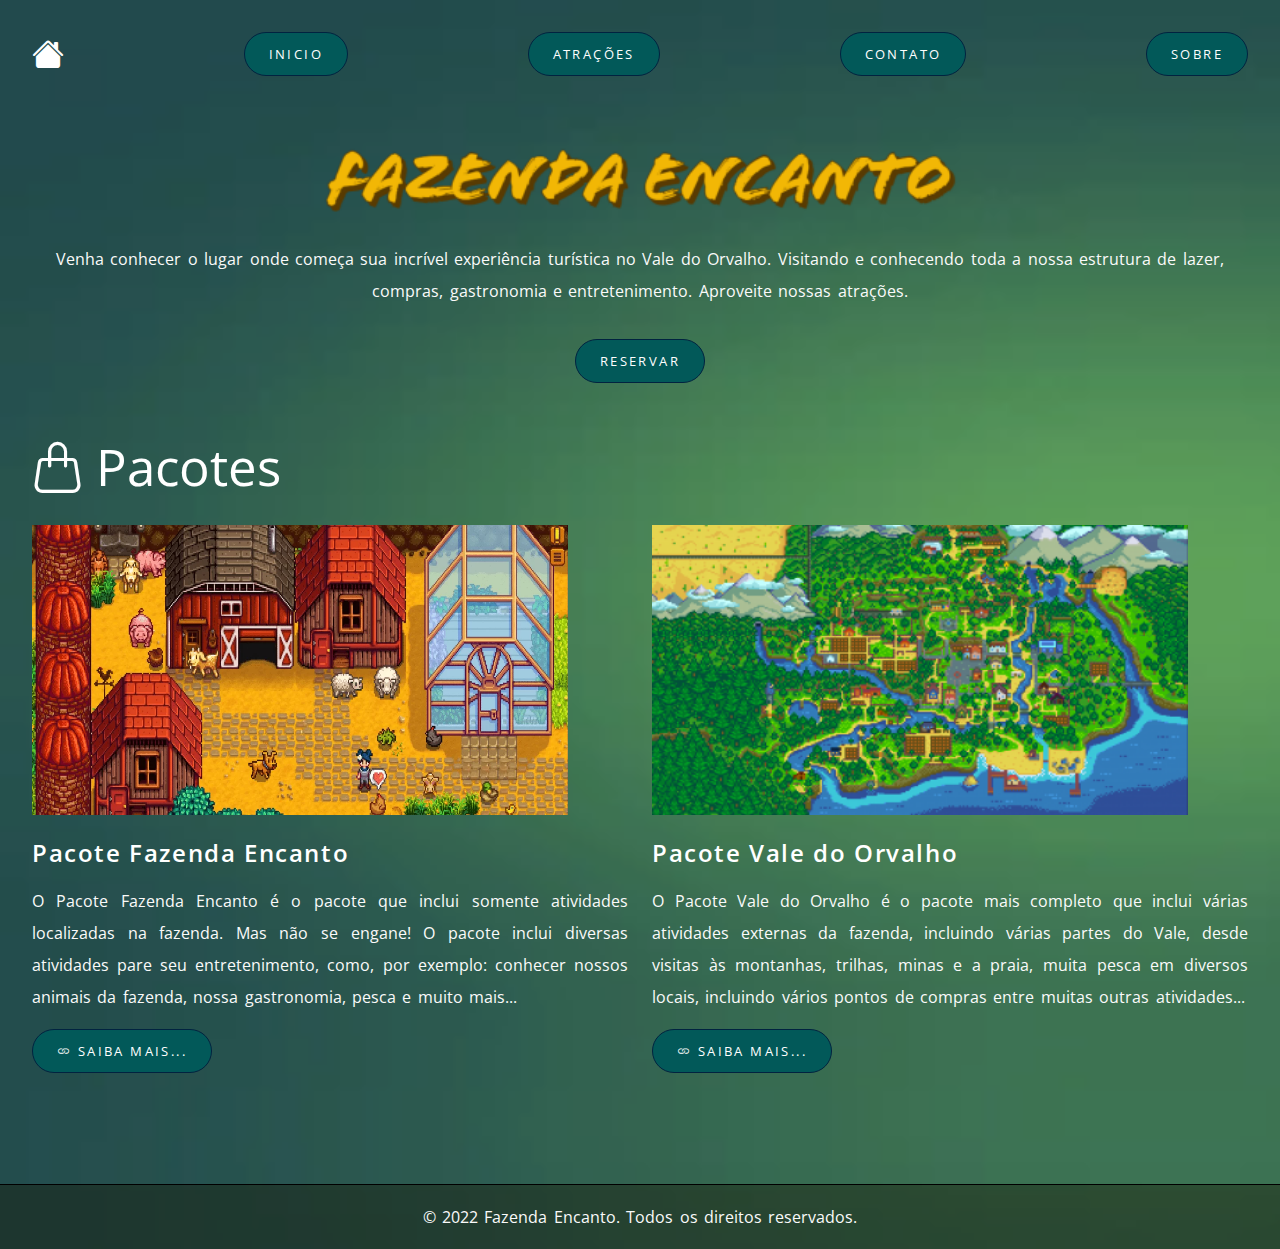
<file: site-html-css/index.html>
<!DOCTYPE html>
<html lang="pt-br">

<head>
    <meta charset="UTF-8">
    <meta http-equiv="X-UA-Compatible" content="IE=edge">
    <meta name="viewport" content="width=device-width, initial-scale=1.0">
    <link rel="stylesheet" href="">
    <link
        href="https://fonts.googleapis.com/css2?family=Nanum+Pen+Script&family=Open+Sans:wght@300;400;600;800&display=swap"
        rel="stylesheet">
        <link href="https://cdn.jsdelivr.net/npm/bootstrap@5.2.0-beta1/dist/css/bootstrap.min.css" rel="stylesheet"
            integrity="sha384-0evHe/X+R7YkIZDRvuzKMRqM+OrBnVFBL6DOitfPri4tjfHxaWutUpFmBp4vmVor" crossorigin="anonymous">
    <link rel="stylesheet" href="https://cdn.jsdelivr.net/npm/bootstrap-icons@1.8.2/font/bootstrap-icons.css">
    <link rel="stylesheet" href="css/estilos.css">
    <link rel="stylesheet" href="css/leiaute.css">
    <link rel="stylesheet" href="atracoes.html">
    <link rel="stylesheet" href="sobre.html">
    <link rel="stylesheet" href="contato.html">
    <link rel="stylesheet" href="reserva.html">
    <title>Site Fazenda</title>
</head>

<body>
    <div class="conteiner">
        <header class="mb-30">
            <i class="bi-house-fill logotipo"></i>
            <a href="index.html" class="btn-contorno">Inicio</a>
            <a href="atracoes.html" class="btn-contorno">Atrações</a>
            <a href="contato.html" class="btn-contorno">Contato</a>
            <a href="sobre.html" class="btn-contorno">Sobre</a>
        </header>

        <main class="ta-center mb-30">
            <img src="img/logo-fazenda.png" alt="Logo Fazenda" class="mb-10">
            <p class="mb-20">Venha conhecer o lugar onde começa sua incrível experiência turística no Vale do Orvalho. Visitando e conhecendo toda a nossa
            estrutura de lazer, compras, gastronomia e entretenimento. Aproveite nossas atrações.</p>
            <a href="reserva.html" class="btn-contorno">Reservar</a>
        </main>

        <section class="sec-pacotes mb-30">
            <h2 class="bi-handbag"> Pacotes</h2>
            <div class="item-pacote">
                <img src="img/pacote01.png" alt="Pacote 01" class="mb-10">
                <h5 class="mb-10">Pacote Fazenda Encanto</h5>
                <p class="texto-pacote mb-10">O Pacote Fazenda Encanto é o pacote que inclui somente atividades localizadas na fazenda. Mas não se engane! O pacote inclui diversas atividades pare seu entretenimento, como, por exemplo: conhecer nossos animais da fazenda, nossa gastronomia, pesca e muito mais...</p>
                <a href="atracoes.html" class="btn-contorno"><i class="bi-link"></i> Saiba mais...</a>
            </div>
            <div class="item-pacote">
                <img src="img/pacote02.png" alt="Pacote 02" class="mb-10">
                <h5 class="mb-10">Pacote Vale do Orvalho</h5>
                <p class="texto-pacote mb-10">O Pacote Vale do Orvalho é o pacote mais completo que inclui várias atividades externas da fazenda, incluindo várias partes do Vale, desde visitas às montanhas, trilhas, minas e a praia, muita pesca em diversos locais, incluindo vários pontos de compras entre muitas outras atividades...</p>
                <a href="atracoes.html" class="btn-contorno"><i class="bi-link"></i> Saiba mais...</a>
            </div>
        </section>
    </div>

    <footer class="ta-center">
        <p>&copy; 2022 Fazenda Encanto. Todos os direitos reservados.</p>
    </footer>
</body>

</html>
</file>
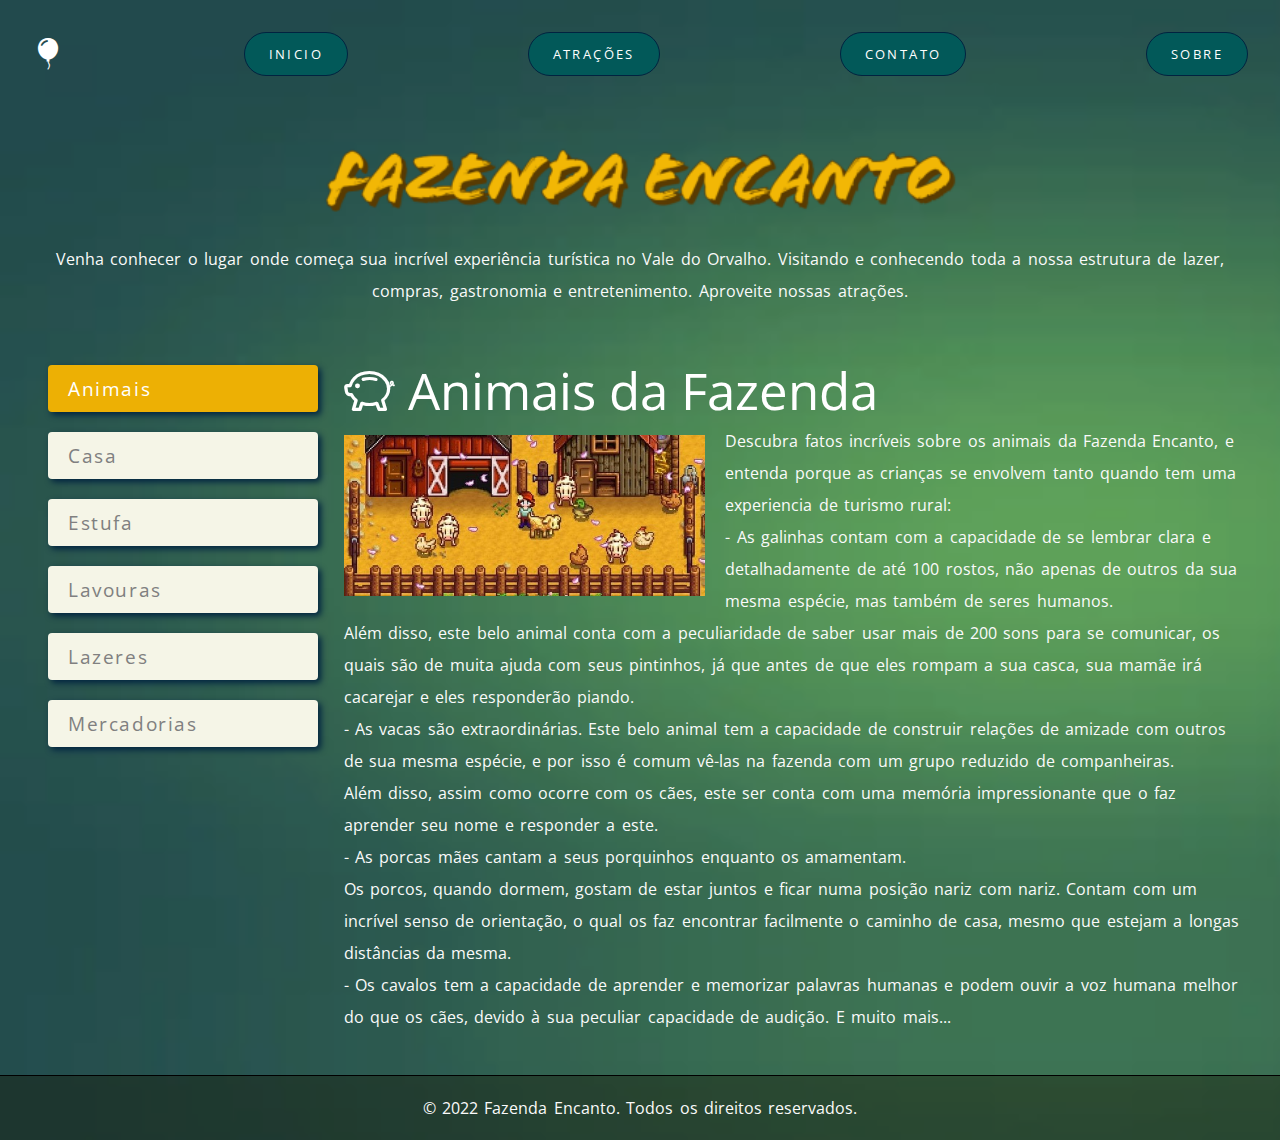
<file: site-html-css/atracoes.html>
<!DOCTYPE html>
<html lang="pt-br">

<head>
    <meta charset="UTF-8">
    <meta http-equiv="X-UA-Compatible" content="IE=edge">
    <meta name="viewport" content="width=device-width, initial-scale=1.0">
    <link rel="stylesheet" href="">
    <link
        href="https://fonts.googleapis.com/css2?family=Nanum+Pen+Script&family=Open+Sans:wght@300;400;600;800&display=swap"
        rel="stylesheet">
    <link href="https://cdn.jsdelivr.net/npm/bootstrap@5.2.0-beta1/dist/css/bootstrap.min.css" rel="stylesheet"
        integrity="sha384-0evHe/X+R7YkIZDRvuzKMRqM+OrBnVFBL6DOitfPri4tjfHxaWutUpFmBp4vmVor" crossorigin="anonymous">
    <link rel="stylesheet" href="https://cdn.jsdelivr.net/npm/bootstrap-icons@1.8.2/font/bootstrap-icons.css">
    <link rel="stylesheet" href="css/estilos.css">
    <link rel="stylesheet" href="css/leiaute.css">
    <link rel="stylesheet" href="index.html">
    <link rel="stylesheet" href="sobre.html">
    <link rel="stylesheet" href="contato.html">
    <title>Site Fazenda</title>
</head>

<body>
    <div class="conteiner">
        <header class="mb-30">
            <i class="bi-balloon-fill logotipo"></i>
            <a href="index.html" class="btn-contorno">Inicio</a>
            <a href="atracoes.html" class="btn-contorno">Atrações</a>
            <a href="contato.html" class="btn-contorno">Contato</a>
            <a href="sobre.html" class="btn-contorno">Sobre</a>
        </header>

        <main class="ta-center mb-30">
            <img src="img/logo-fazenda.png" alt="Logo Fazenda" class="mb-10">
            <p class="mb-20">Venha conhecer o lugar onde começa sua incrível experiência turística no Vale do Orvalho.
                Visitando e conhecendo toda a nossa
                estrutura de lazer, compras, gastronomia e entretenimento. Aproveite nossas atrações.</p>
        </main>

        <section class="sec-atracoes">
            <aside class="mx-10">
                <nav>
                    <ul>
                        <li><a href="#" class="ativo">Animais</a></li>
                        <li><a href="#">Casa</a></li>
                        <li><a href="#">Estufa</a></li>
                        <li><a href="#">Lavouras</a></li>
                        <li><a href="#">Lazeres</a></li>
                        <li><a href="#">Mercadorias</a></li>
                    </ul>
                </nav>
            </aside>
            <article>
                <h2 class="bi-piggy-bank"> Animais da Fazenda</h2>
                <p>
                    <img src="img/animais.png">
                    Descubra fatos incríveis sobre os animais da Fazenda Encanto, e entenda porque as crianças se envolvem tanto quando tem
                    uma experiencia de turismo rural: <br>
                    
                    - As galinhas contam com a capacidade de se lembrar clara e detalhadamente de até 100 rostos, não apenas de outros da
                    sua mesma espécie, mas também de seres humanos. <br>
                    
                    Além disso, este belo animal conta com a peculiaridade de saber usar mais de 200 sons para se comunicar, os quais são de
                    muita ajuda com seus pintinhos, já que antes de que eles rompam a sua casca, sua mamãe irá cacarejar e eles responderão
                    piando. <br>
                                        
                    - As vacas são extraordinárias. Este belo animal tem a capacidade de construir relações de amizade com outros de sua
                    mesma espécie, e por isso é comum vê-las na fazenda com um grupo reduzido de companheiras. <br>
                    
                    Além disso, assim como ocorre com os cães, este ser conta com uma memória impressionante que o faz aprender seu nome e
                    responder a este. <br>
                    
                    - As porcas mães cantam a seus porquinhos enquanto os amamentam. <br>
                    
                    Os porcos, quando dormem, gostam de estar juntos e ficar numa posição nariz com nariz. Contam com um incrível senso de
                    orientação, o qual os faz encontrar facilmente o caminho de casa, mesmo que estejam a longas distâncias da mesma. <br>
                    
                    - Os cavalos tem a capacidade de aprender e memorizar palavras humanas e podem ouvir a voz humana melhor do que os cães,
                    devido à sua peculiar capacidade de audição. E muito mais...
                </p>
            </article>
        </section>
    </div>

    <footer class="ta-center">
        <p>&copy; 2022 Fazenda Encanto. Todos os direitos reservados.</p>
    </footer>
</body>

</html>
</file>
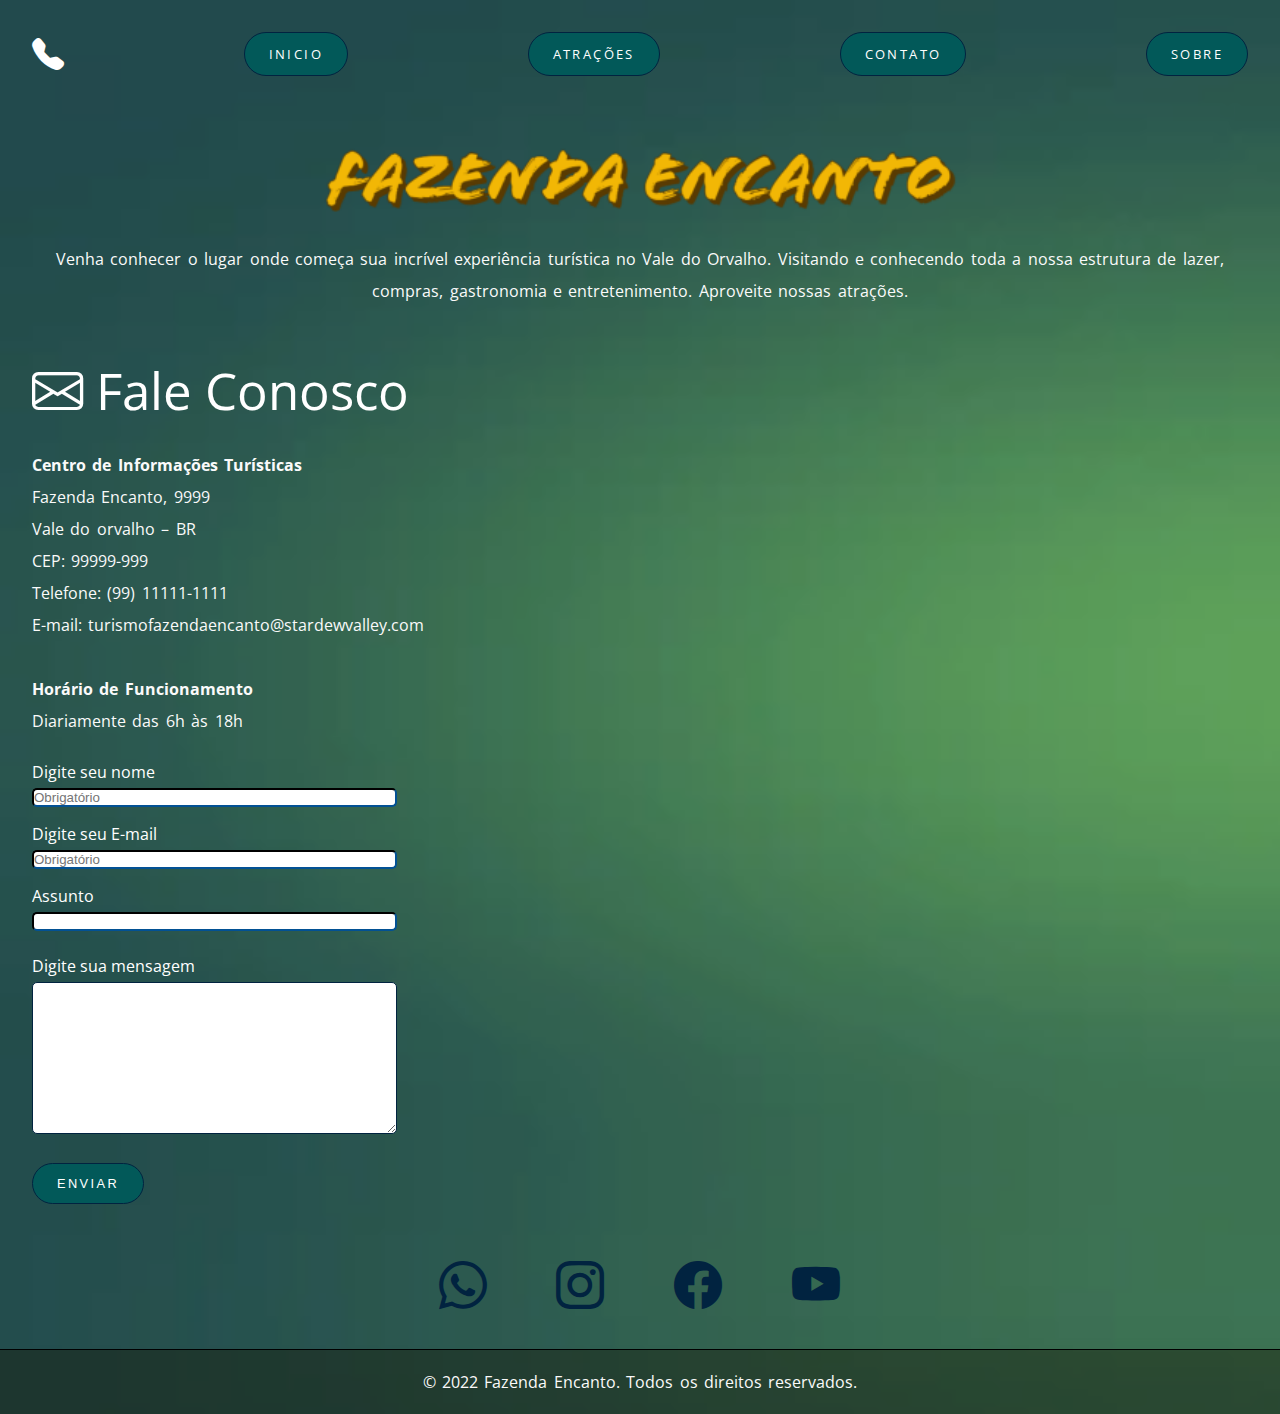
<file: site-html-css/contato.html>
<!DOCTYPE html>
<html lang="pt-br">

<head>
    <meta charset="UTF-8">
    <meta http-equiv="X-UA-Compatible" content="IE=edge">
    <meta name="viewport" content="width=device-width, initial-scale=1.0">
    <link rel="stylesheet" href="">
    <link
        href="https://fonts.googleapis.com/css2?family=Nanum+Pen+Script&family=Open+Sans:wght@300;400;600;800&display=swap"
        rel="stylesheet">
    <link href="https://cdn.jsdelivr.net/npm/bootstrap@5.2.0-beta1/dist/css/bootstrap.min.css" rel="stylesheet"
        integrity="sha384-0evHe/X+R7YkIZDRvuzKMRqM+OrBnVFBL6DOitfPri4tjfHxaWutUpFmBp4vmVor" crossorigin="anonymous">
    <link rel="stylesheet" href="https://cdn.jsdelivr.net/npm/bootstrap-icons@1.8.2/font/bootstrap-icons.css">
    <link rel="stylesheet" href="css/estilos.css">
    <link rel="stylesheet" href="css/leiaute.css">
    <link rel="stylesheet" href="index.html">
    <link rel="stylesheet" href="atracoes.html">
    <link rel="stylesheet" href="sobre.html">
    <title>Site Fazenda</title>
</head>

<body>
    <div class="conteiner">
        <header class="mb-30">
            <i class="bi-telephone-fill logotipo"></i>
            <a href="index.html" class="btn-contorno">Inicio</a>
            <a href="atracoes.html" class="btn-contorno">Atrações</a>
            <a href="contato.html" class="btn-contorno">Contato</a>
            <a href="sobre.html" class="btn-contorno">Sobre</a>
        </header>

        <main class="ta-center mb-30">
            <img src="img/logo-fazenda.png" alt="Logo Fazenda" class="mb-10">
            <p class="mb-20">Venha conhecer o lugar onde começa sua incrível experiência turística no Vale do Orvalho.
                Visitando e conhecendo toda a nossa
                estrutura de lazer, compras, gastronomia e entretenimento. Aproveite nossas atrações.</p>
        </main>

        <section class="sec-contato ta-left mb-30">
            <h2 class="bi-envelope mb-15"> Fale Conosco</h2>
            <p class="mb-15">
                <b>Centro de Informações Turísticas</b><br>
                Fazenda Encanto, 9999 <br>
                Vale do orvalho – BR <br>
                CEP: 99999-999 <br>
                Telefone: (99) 11111-1111 <br>
                E-mail: turismofazendaencanto@stardewvalley.com <br>
                <br>
                <b>Horário de Funcionamento</b> <br>
                Diariamente das 6h às 18h</p>
            <form class="mb-20">
                <div class="mb-10">
                    <label for="input1">Digite seu nome</label>
                    <input type="text" id="input1" placeholder="Obrigatório" required>
                </div>
                <div class="mb-10">
                    <label for="input2">Digite seu E-mail</label>
                    <input type="email" id="input2" placeholder="Obrigatório" required>
                </div>
                <div class="mb-15">
                    <label for="input3">Assunto</label>
                    <input type="text" id="input3">
                </div>
                <div class="mb-15">
                    <label for="input4">Digite sua mensagem</label>
                    <textarea name="sua-mensagem" id="" cols="30" rows="10"></textarea>
                </div>
                <button class="btn-contorno">Enviar</button>
            </form>
        </section>

        <section class="ta-center">
            <a href="#"><i class="bi-whatsapp mx-20 social"></i></a>
            <a href="#"><i class="bi-instagram mx-20 social"></i></a>
            <a href="#"><i class="bi-facebook mx-20 social"></i></a>
            <a href="#"><i class="bi-youtube mx-20 social"></i></a>
            
        </section>
    </div>

    <footer class="ta-center">
        <p>&copy; 2022 Fazenda Encanto. Todos os direitos reservados.</p>
    </footer>
</body>

</html>
</file>
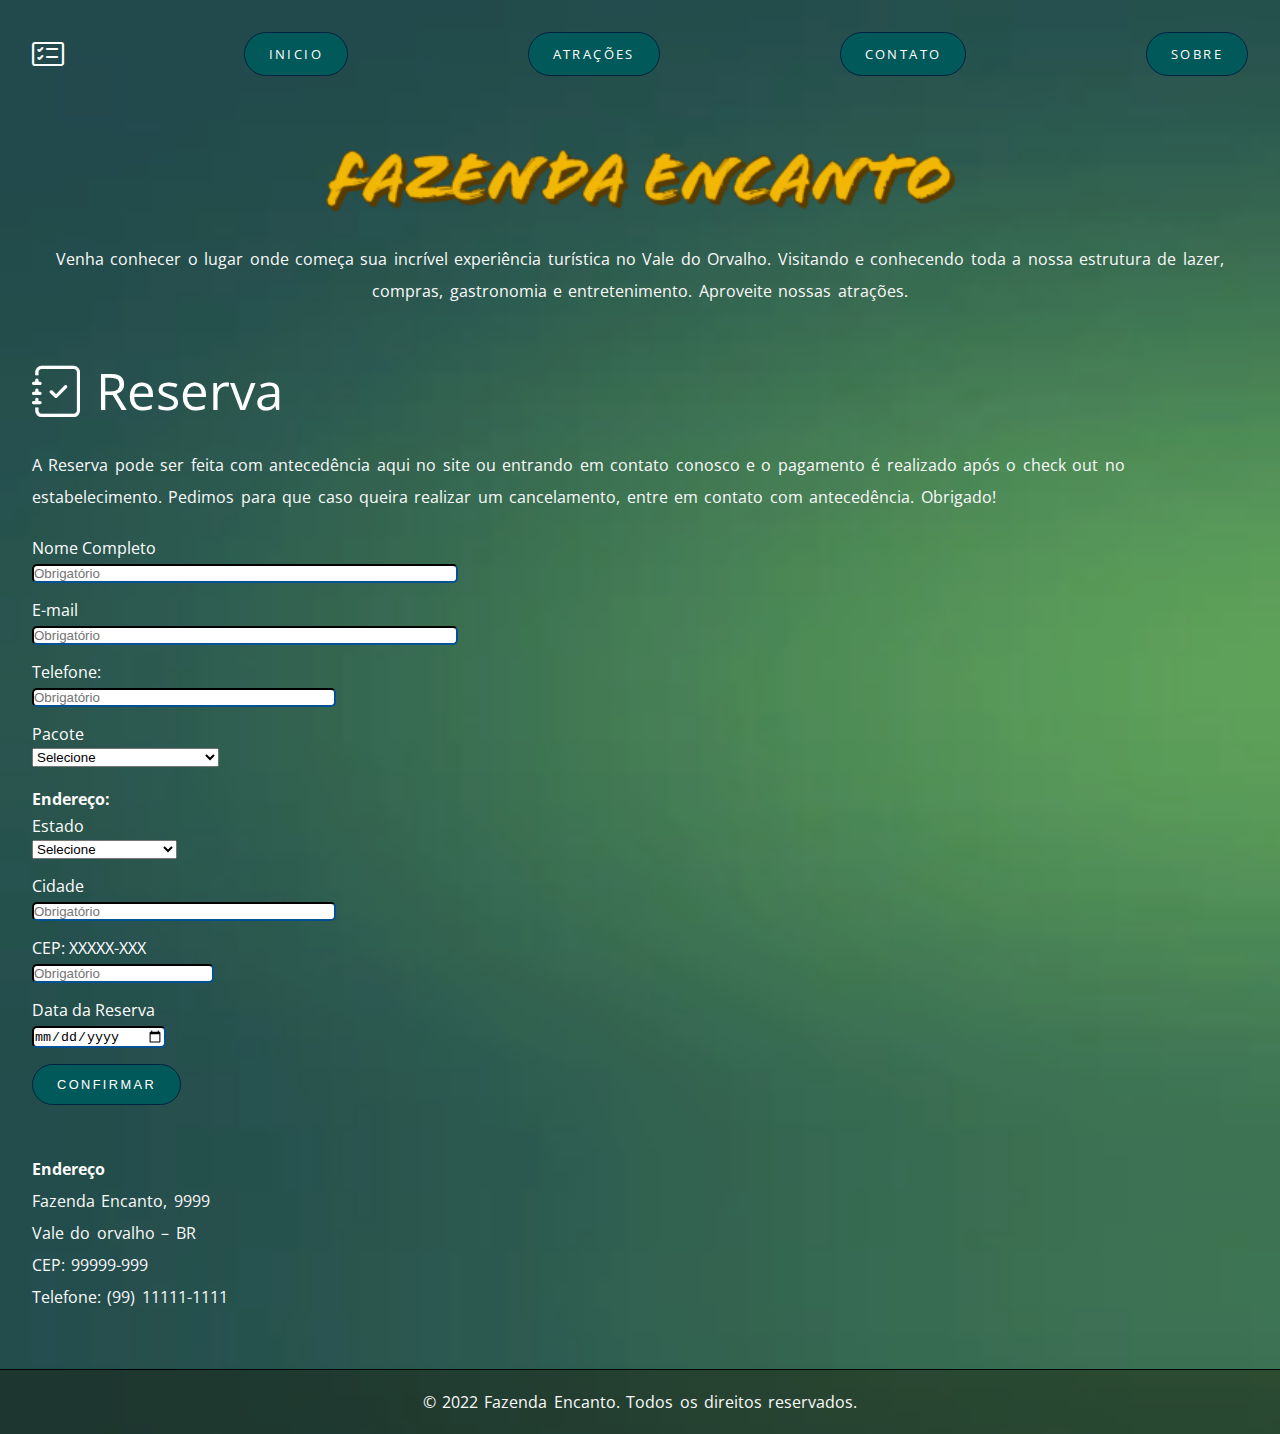
<file: site-html-css/reserva.html>
<!DOCTYPE html>
<html lang="pt-br">

<head>
    <meta charset="UTF-8">
    <meta http-equiv="X-UA-Compatible" content="IE=edge">
    <meta name="viewport" content="width=device-width, initial-scale=1.0">
    <link rel="stylesheet" href="">
    <link
        href="https://fonts.googleapis.com/css2?family=Nanum+Pen+Script&family=Open+Sans:wght@300;400;600;800&display=swap"
        rel="stylesheet">
    <link href="https://cdn.jsdelivr.net/npm/bootstrap@5.2.0-beta1/dist/css/bootstrap.min.css" rel="stylesheet"
        integrity="sha384-0evHe/X+R7YkIZDRvuzKMRqM+OrBnVFBL6DOitfPri4tjfHxaWutUpFmBp4vmVor" crossorigin="anonymous">
    <link rel="stylesheet" href="https://cdn.jsdelivr.net/npm/bootstrap-icons@1.8.2/font/bootstrap-icons.css">
    <link rel="stylesheet" href="css/estilos.css">
    <link rel="stylesheet" href="css/leiaute.css">
    <link rel="stylesheet" href="atracoes.html">
    <link rel="stylesheet" href="sobre.html">
    <link rel="stylesheet" href="contato.html">
    <title>Site Fazenda</title>
</head>

<body>
    <div class="conteiner">
        <header class="mb-30">
            <i class="bi-card-checklist logotipo"></i>
            <a href="index.html" class="btn-contorno">Inicio</a>
            <a href="atracoes.html" class="btn-contorno">Atrações</a>
            <a href="contato.html" class="btn-contorno">Contato</a>
            <a href="sobre.html" class="btn-contorno">Sobre</a>
        </header>

        <main class="ta-center mb-30">
            <img src="img/logo-fazenda.png" alt="Logo Fazenda" class="mb-10">
            <p class="mb-20">Venha conhecer o lugar onde começa sua incrível experiência turística no Vale do Orvalho.
                Visitando e conhecendo toda a nossa
                estrutura de lazer, compras, gastronomia e entretenimento. Aproveite nossas atrações.</p>
        </main>

        <section class="sec-reserva mb-30 ta-left">
            <h2 class="bi-journal-check mb-15"> Reserva</h2>
            <p class="mb-15">
                A Reserva pode ser feita com antecedência aqui no site ou entrando em contato conosco e o pagamento é realizado após o check out no estabelecimento.
                Pedimos para que caso queira realizar um cancelamento, entre em contato com antecedência. Obrigado!
            </p>
            <form action="/processar" class="mb-20">
                <div class="mb-10">
                    <label for="slcNome">Nome Completo</label>
                    <input type="text" id="slcNome" placeholder="Obrigatório" required>
                </div>
                <div class="mb-10">
                    <label for="slcEmail">E-mail</label>
                    <input type="email" id="slcEmail" placeholder="Obrigatório" required>
                </div>
                <div class="mb-10">
                    <label for="slcTel">Telefone:</label>
                    <input type="text" name="TEL" id="slcTel" placeholder="Obrigatório" required>
                </div>
                <div class="mb-10">
                    <label for="slcpacote">Pacote</label>
                    <select name="Pacote" id="slcPacote" required>
                        <option value="" selected>Selecione</option>
                        <optgroup label="Pacote 1">
                            <option value="ME">Pacote Fazenda Encanto</option>
                        </optgroup>
                        <optgroup label="Pacote 2">
                            <option value="PC2">Pacote Vale do Orvalho</option>
                        </optgroup>
                    </select>
                </div>
                <div>
                    <p><b>Endereço:</b></p>
                </div>
                <div class="mb-10">
                    <label for="slcEstado">Estado</label>
                    <select name="slcEstado" id="slcEstado" required>
                        <option value="" selected>Selecione</option>
                        <option value="AC">Acre</option>
                        <option value="AL">Alagoas</option>
                        <option value="AP">Amapá</option>
                        <option value="AM">Amazonas</option>
                        <option value="BA">Bahia</option>
                        <option value="CE">Ceará</option>
                        <option value="DF">Distrito Federal</option>
                        <option value="ES">Espirito Santo</option>
                        <option value="GO">Goiás</option>
                        <option value="MA">Maranhão</option>
                        <option value="MS">Mato Grosso do Sul</option>
                        <option value="MT">Mato Grosso</option>
                        <option value="MG">Minas Gerais</option>
                        <option value="PA">Pará</option>
                        <option value="PB">Paraíba</option>
                        <option value="PR">Paraná</option>
                        <option value="PE">Pernambuco</option>
                        <option value="PI">Piauí</option>
                        <option value="RJ">Rio de Janeiro</option>
                        <option value="RN">Rio Grande do Norte</option>
                        <option value="RS">Rio Grande do Sul</option>
                        <option value="RO">Rondônia</option>
                        <option value="RR">Roraima</option>
                        <option value="SC">Santa Catarina</option>
                        <option value="SP">São Paulo</option>
                        <option value="SE">Sergipe</option>
                        <option value="TO">Tocantins</option>
                    </select>
                </div>
                <div class="mb-10">
                    <label for="slcCidade">Cidade</label>
                    <input type="text" id="slcCidade" placeholder="Obrigatório" required>
                </div>
                <div class="mb-10">
                    <label for="slcCEP">CEP: XXXXX-XXX</label>
                    <input type="text" name="CEP" id="slcCEP" placeholder="Obrigatório" required pattern="[0-9]{5}-[0-9]{3}">
                </div>
                <div class="mb-10">
                    <label for="slcData">Data da Reserva</label>
                    <input type="date" name="DataReserva" id="slcData" min="2022-06-01" max="2030-12-31 required">
                </div>
                <button type="submit" class="btn-contorno">Confirmar</button>
            </form>
        </section>
        <p class="mb-15">
            <b>Endereço</b><br>
            Fazenda Encanto, 9999 <br>
            Vale do orvalho – BR <br>
            CEP: 99999-999 <br>
            Telefone: (99) 11111-1111 <br>
        </p>
    </div>

    <footer class="ta-center">
        <p>&copy; 2022 Fazenda Encanto. Todos os direitos reservados.</p>
    </footer>
</body>

</html>
</file>
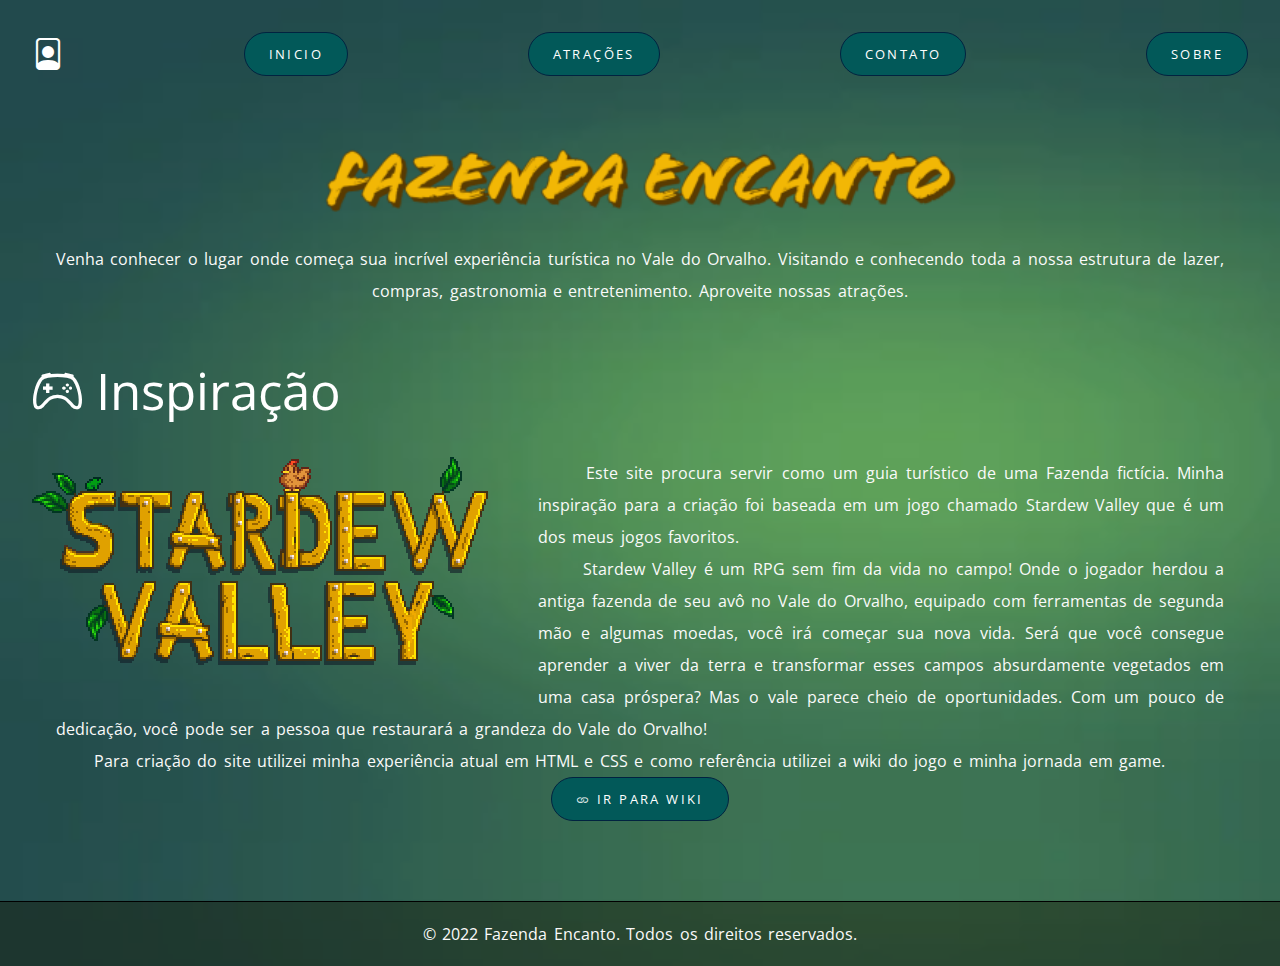
<file: site-html-css/sobre.html>
<!DOCTYPE html>
<html lang="pt-br">

<head>
    <meta charset="UTF-8">
    <meta http-equiv="X-UA-Compatible" content="IE=edge">
    <meta name="viewport" content="width=device-width, initial-scale=1.0">
    <link rel="stylesheet" href="">
    <link
        href="https://fonts.googleapis.com/css2?family=Nanum+Pen+Script&family=Open+Sans:wght@300;400;600;800&display=swap"
        rel="stylesheet">
    <link href="https://cdn.jsdelivr.net/npm/bootstrap@5.2.0-beta1/dist/css/bootstrap.min.css" rel="stylesheet"
        integrity="sha384-0evHe/X+R7YkIZDRvuzKMRqM+OrBnVFBL6DOitfPri4tjfHxaWutUpFmBp4vmVor" crossorigin="anonymous">
    <link rel="stylesheet" href="https://cdn.jsdelivr.net/npm/bootstrap-icons@1.8.2/font/bootstrap-icons.css">
    <link rel="stylesheet" href="css/estilos.css">
    <link rel="stylesheet" href="css/leiaute.css">
    <link rel="stylesheet" href="index.html">
    <link rel="stylesheet" href="atracoes.html">
    <link rel="stylesheet" href="contato.html">
    <title>Site Fazenda</title>
</head>

<body>
    <div class="conteiner">
        <header class="mb-30">
            <i class="bi-file-person logotipo"></i>
            <a href="index.html" class="btn-contorno">Inicio</a>
            <a href="atracoes.html" class="btn-contorno">Atrações</a>
            <a href="contato.html" class="btn-contorno">Contato</a>
            <a href="sobre.html" class="btn-contorno">Sobre</a>
        </header>

        <main class="ta-center mb-30">
            <img src="img/logo-fazenda.png" alt="Logo Fazenda" class="mb-10">
            <p class="mb-20">Venha conhecer o lugar onde começa sua incrível experiência turística no Vale do Orvalho. Visitando e
                conhecendo toda a nossa
                estrutura de lazer, compras, gastronomia e entretenimento. Aproveite nossas atrações.</p>
        </main>

        <section class="sec-sobre mb-30">
            <h2 class="bi-controller"> Inspiração</h2>
            <div class="item-sobre ta-center">
                <img class="img-sobre" src="img/logo-stardew-valley.png" alt="Logo Stardew Valley">
                <p class="texto-sobre mt-20 mx-15">
                &nbsp &nbsp &nbsp Este site procura servir como um guia turístico de uma Fazenda fictícia. Minha inspiração para a criação foi baseada em um jogo chamado Stardew Valley que é um dos meus jogos favoritos.<br>
                &nbsp &nbsp &nbsp Stardew Valley é um RPG sem fim da vida no campo! Onde o jogador herdou a antiga fazenda de seu avô no Vale do Orvalho, equipado com ferramentas de segunda mão e algumas moedas, você irá começar sua nova vida. Será que você consegue aprender a viver da terra e transformar esses campos absurdamente vegetados em uma casa próspera? Mas o vale parece cheio de oportunidades. Com um pouco de dedicação, você pode ser a pessoa que restaurará a grandeza do Vale do Orvalho!<br>
                &nbsp &nbsp &nbsp Para criação do site utilizei minha experiência atual em HTML e CSS e como referência utilizei a wiki do jogo e minha jornada em game.</p>
                <a href="https://pt.stardewvalleywiki.com/Stardew_Valley_Wiki" target="_blank" class="btn-contorno"><i class="bi-link"></i> Ir para wiki</a>
            </div>
        </section>
    </div>

    <footer class="ta-center">
        <p>&copy; 2022 Fazenda Encanto. Todos os direitos reservados.</p>
    </footer>
</body>

</html>
</file>
<file: site-html-css/css/estilos.css>
body {
    font-family: 'Open Sans', 'sans-serif';
    margin: 0;
    padding: 0;
    position: relative;
}

body::after {
    content: "";
    position: absolute;
    top: 0;
    left: 0;
    right: 0;
    bottom: 0;
    opacity: 0.9;
    z-index: -1;
    background-image: url('../img/bg-grama.png');
    background-repeat: no-repeat;
    background-size: cover;
}

a {
    text-decoration: none;
    font-size: 1.2rem;
    letter-spacing: 0.1rem;
    display: inline-block;
    color: #012340;
}

.logotipo {
    font-size: 2rem;
    color: white;
}

h1,
h2,
h3,
h4,
h5,
h6 {
    font-weight: normal;
    color: white;
}

h1 {
    font-size: 4rem;
}

h2 {
    font-size: 3.2rem;
    color: white;
}

h5 {
    color: white;
    font-weight: 600;
    font-size: 1.5rem;
    letter-spacing: .1rem;
}

p {
    font-size: 1rem;
    line-height: 2rem;
    color: rgb(250, 250, 250);
    word-spacing: .15rem;
    
}

.btn-contorno {
    border: solid 1px #012340;
    border-radius: 1.5rem;
    background-color: #025959;
    color: white;
    font-size: .8rem;
    letter-spacing: .15rem;
    text-transform: uppercase;
    display: inline-block;
    align-self: center;
    padding: .75rem 1.5rem;
    transition: border-color 500ms;
}

.btn-contorno:hover {
    border-color: #04D939;
    color: #04D939;
    transition: 500ms;
}

footer {
    background-color: rgba(19, 19, 3, 0.4);
    padding: 1rem;
    border-top: solid 1px black;
    bottom: 0;
    width: 100%;
}
</file>
<file: site-html-css/css/leiaute.css>
* {
    margin: 0;
    padding: 0;
    box-sizing: border-box;
}

.conteiner {
    margin: 0 auto;
    padding: 2rem;
    width: 900px;
}

.mb-10 {
    margin-bottom: 1rem;
}

.mb-15 {
    margin-bottom: 1.5rem;
}

.mb-20 {
    margin-bottom: 2rem;
}

.mb-25 {
    margin-bottom: 2.5rem;
}

.mb-30 {
    margin-bottom: 3rem;
}

.mt-10 {
    margin-top: 1rem;
}

.mt-15 {
    margin-top: 1.5rem;
}

.mt-20 {
    margin-top: 2rem;
}

.mt-25 {
    margin-top: 2.5rem;
}

.mt-30 {
    margin-top: 3rem;
}

.mx-10 {
    margin-left: 1rem;
    margin-right: 1rem;
}

.mx-15 {
    margin-left: 1.5rem;
    margin-right: 1.5rem;
}

.mx-20 {
    margin-left: 2rem;
    margin-right: 2rem;
}

.ta-center {
    text-align: center;
}

.ta-left {
    text-align: left;
}

header {
    display: flex;
    justify-content: space-between;
}

main>img {
    width: 80%;
}

.sec-pacotes {
    display: grid;
    grid-template-columns: 1fr 1fr;
    grid-template-rows: auto auto;
    grid-gap: 1.5rem;
    grid-template-areas:
        "titulo titulo"
        "pacote1 pacote2";
}

.sec-pacotes h2 {
    grid-area: titulo;
}

.sec-pacotes>div>:nth-child(2) {
    grid-area: pacote1;
}

.sec-pacotes>div>:nth-child(3) {
    grid-area: pacote2;
}

div.item-pacote>img {
    width: 100%;
    height: 40%;
}

.img-sobre {
    float: left;
    margin-right: 50px;
    margin-bottom: 20px;
}

.texto-pacote,
.texto-sobre {
    text-align: justify;
}

.sec-contato label {
    display: block;
    color: white;
}

.sec-contato input,
textarea {
    margin-top: 5px;
    border-radius: 5px;
    border-color: #012340;
    width: 40%;
}

i.social {
    color: #012340;
    font-size: 3rem;
}

.sec-atracoes > aside,
.sec-atracoes > article {
    display: inline-block;
}

.sec-atracoes {
    display: grid;
    gap: 10px;
    grid-template-columns: 1fr 3fr;
    grid-template-rows: auto auto;
}

.sec-atracoes article p img {
    float: left;
    width: 40%;
    margin-top: 10px;
    margin-right: 20px;
}

.sec-atracoes aside ul {
    list-style-type: none;
    margin: 0;
    padding: 0;
}

.sec-atracoes aside li a {
    display: inline-block;
    color: white;
    text-decoration: none;
    padding: 10px 20px;
    background-color: rgb(245, 245, 231);
    margin: 10px 0;
    color: gray;
    width: 100%;
    box-shadow: 3px 3px 6px #012340;
    border-radius: 4px;
}

.sec-atracoes aside li a:hover {
    color: rgb(245, 245, 231);
    background-color: #04D939;
}

.sec-atracoes aside li a:active {
    box-shadow: 0px 0px 5px gray;
    position: relative;
    left: 2px;
    top: 2px;
}

.sec-atracoes aside li a.ativo {
    background-color: #edb004;
    color: white;
}

.sec-reserva label {
    display: block;
    color: white;
}

.sec-reserva input{
    margin-top: 5px;
    border-radius: 5px;
    border-color: #012340;
    width: 35%;
}

#slcCidade,
#slcTel {
    width: 25%;
}

#slcCEP {
    width: 15%;
}

#slcData {
    width: 11%;
}

@media screen and (min-width: 1280px) {
    .conteiner {
        width: 1280px;
        padding: 2rem;
    }

    main>img {
        width: 60%;
    }

    div.item-pacote>img {
        width: 90%;
        height: 50%;
    }

    .sec-contato input,
    textarea {
        width: 30%;
    }
}

@media screen and (max-width: 800px) {
    .conteiner {
        width: 100%;
        padding: 1rem;
        margin: 1rem auto;
    }

    .sec-sobre,
    .sec-pacotes,
    .sec-contato>div {
        display: flex;
        flex-direction: column;
    }

    main>img {
        width: 90%;
    }
}
</file>
